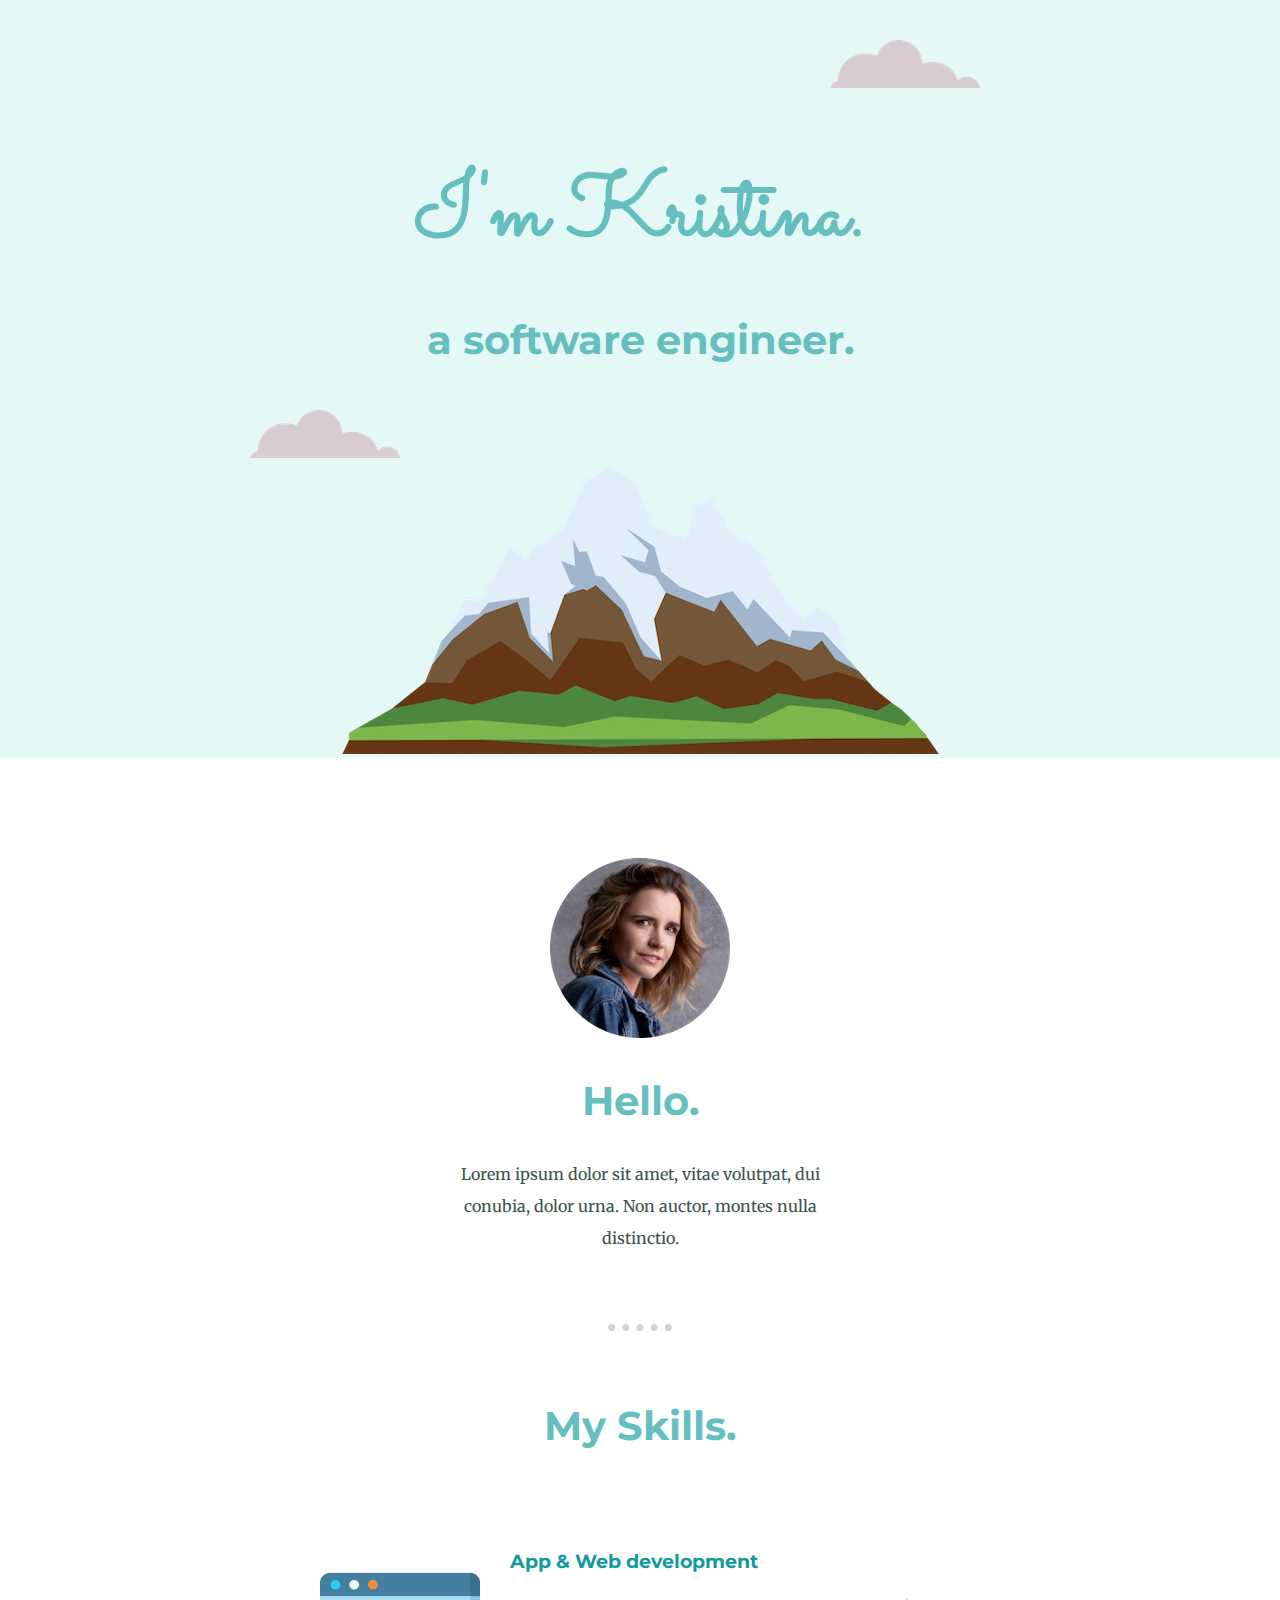
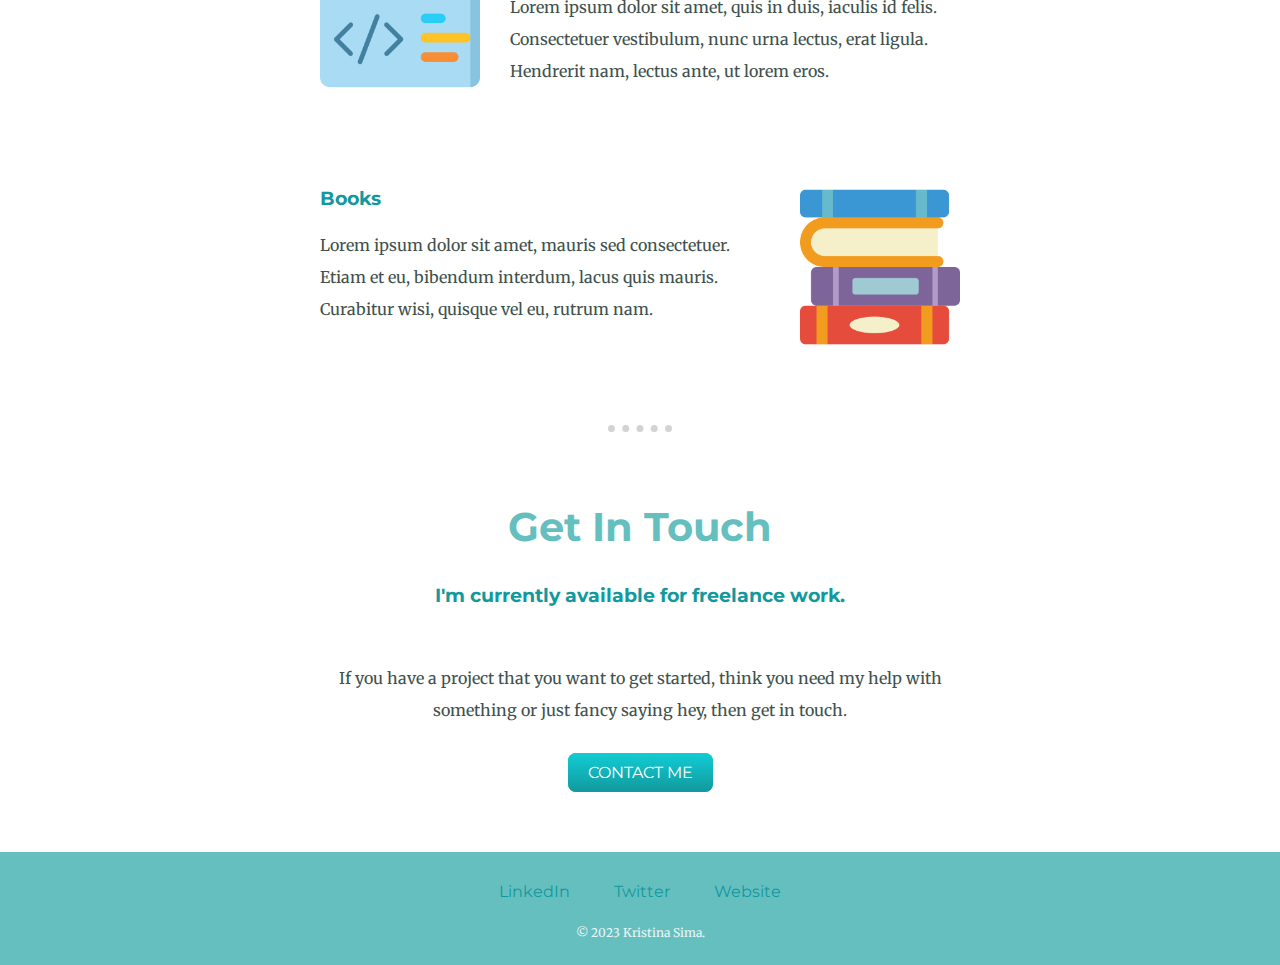
<file: index.html>
<!DOCTYPE html>
<html lang="en">
<head>
    <meta charset="UTF-8">
    <title>Kristina Sima</title>
    <link rel="stylesheet" href="css/styles.css">
    <link rel="icon" href="favicon.ico">
    <link rel="preconnect" href="https://fonts.googleapis.com">
    <link rel="preconnect" href="https://fonts.gstatic.com" crossorigin>
    <link href="https://fonts.googleapis.com/css2?family=Merriweather&family=Montserrat&family=Sacramento&display=swap" rel="stylesheet">
</head>
<body>
    <div class="top-container">
        <img class='top-cloud' src="images/cloud.png" alt="cloud-img">
        <h1>I'm Kristina.</h1>
        <h2>a software engineer.</h2>
        <img class='bottom-cloud' src="images/cloud.png" alt="cloud-img">
        <img src="images/mountain.png" alt="mountain-img">
    </div>
    <div class="middle-container">
        <div class="profile">
          <img src="images/Kristina.png" alt="profile-img">
          <h2>Hello.</h2>
          <p>Lorem ipsum dolor sit amet, vitae volutpat, dui conubia, dolor urna. Non auctor, montes nulla distinctio.</p>
        </div>
        <hr>
        <div class="skills">
          <h2>My Skills.</h2>
          <div class="skill-row">
            <img class="code-img" src="images/code.png" alt="code-img">
            <h3>App & Web development</h3>
            <p>Lorem ipsum dolor sit amet, quis in duis, iaculis id felis. Consectetuer vestibulum, nunc urna lectus, erat ligula. Hendrerit nam, lectus ante, ut lorem eros.</p>
          </div>
          <div class="skill-row">
            <img class="book-img" src="images/book-stack.png" alt="book-stack-img">
            <h3>Books</h3>
            <p>Lorem ipsum dolor sit amet, mauris sed consectetuer. Etiam et eu, bibendum interdum, lacus quis mauris. Curabitur wisi, quisque vel eu, rutrum nam.</p>
          </div>
        </div>
        <hr>
        <div class="contact-me">
          <h2>Get In Touch</h2>
          <h3>I'm currently available for freelance work.</h3>
          <br>
          <p>If you have a project that you want to get started, think you need my help with something or just fancy saying hey, then get in touch.</p>
          <br>
          <a class="btn" href="mailto:name@email.com">CONTACT ME</a>
        </div>
      </div>
      
      
      <div class="bottom-container">
        <a class="footer-link" href="https://www.linkedin.com/">LinkedIn</a>
        <a class="footer-link" href="https://twitter.com/">Twitter</a>
        <a class="footer-link" href="https://www.appbrewery.co/">Website</a>
        <p class="footer">© 2023 Kristina Sima.</p>
      </div>
      

</body>
</html>
</file>
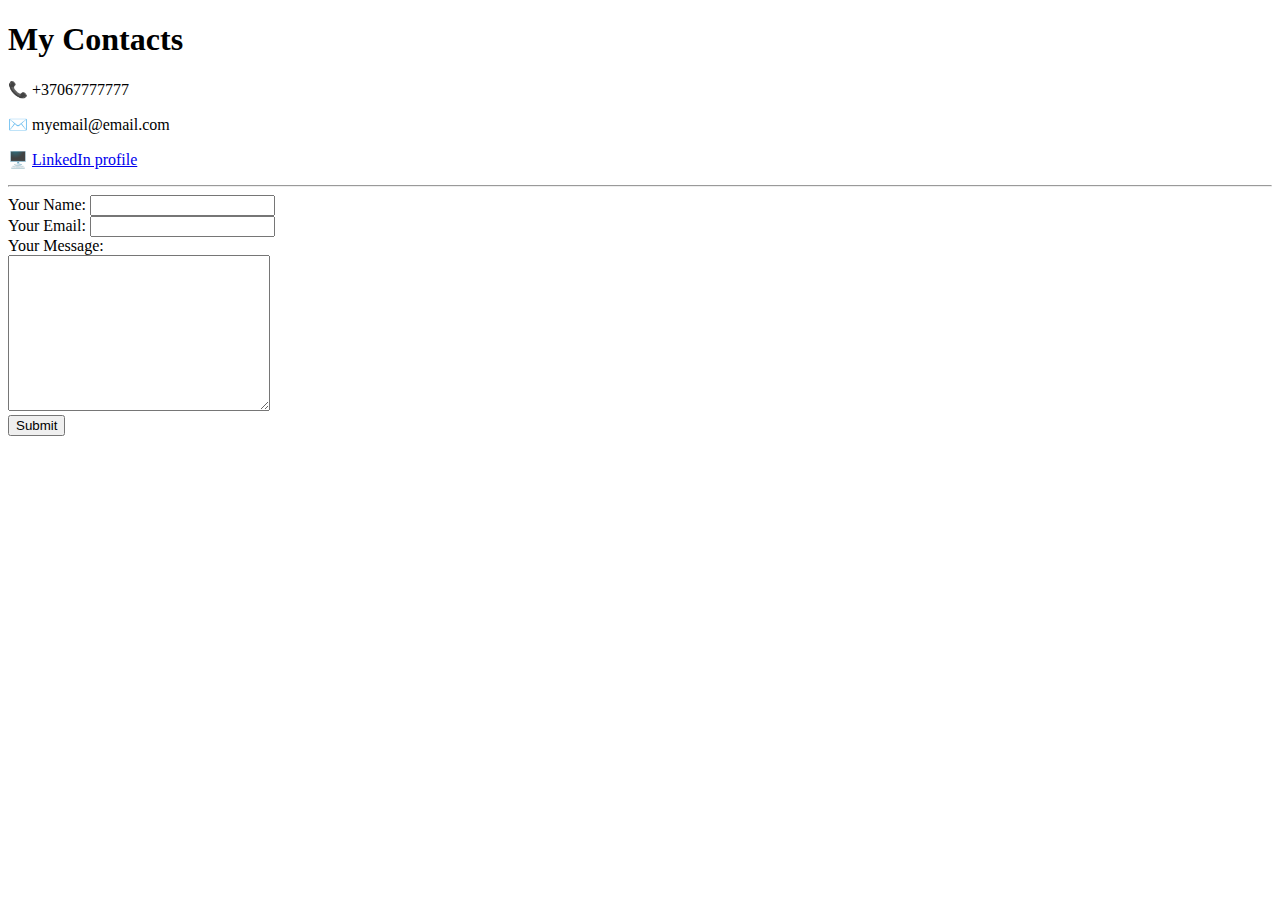
<file: contacts.html>
<!DOCTYPE html>
<head>
    <meta charset="UTF-8">
    <title>My Contacts</title>
</head>

<body>
    <h1>My Contacts</h1>
    <p>📞 +37067777777</p>
    <p>✉️ myemail@email.com</p>
    <p>🖥️ <a href="https://lt.linkedin.com/">LinkedIn profile</a></p>
    <hr>
    <form action="mailto:simaityterr@gmail.com" method="post" enctype="text/plain">
        <label>Your Name:</label>
        <input type="text" name="YourName"><br>
        <label>Your Email:</label>
        <input type="email" name="YourEmail"><br>
        <label>Your Message:</label><br>
        <textarea name="" id="" cols="30" rows="10" name="YourMessage"></textarea><br>
        <input type="submit">
    </form>
</body>
</html>
</file>
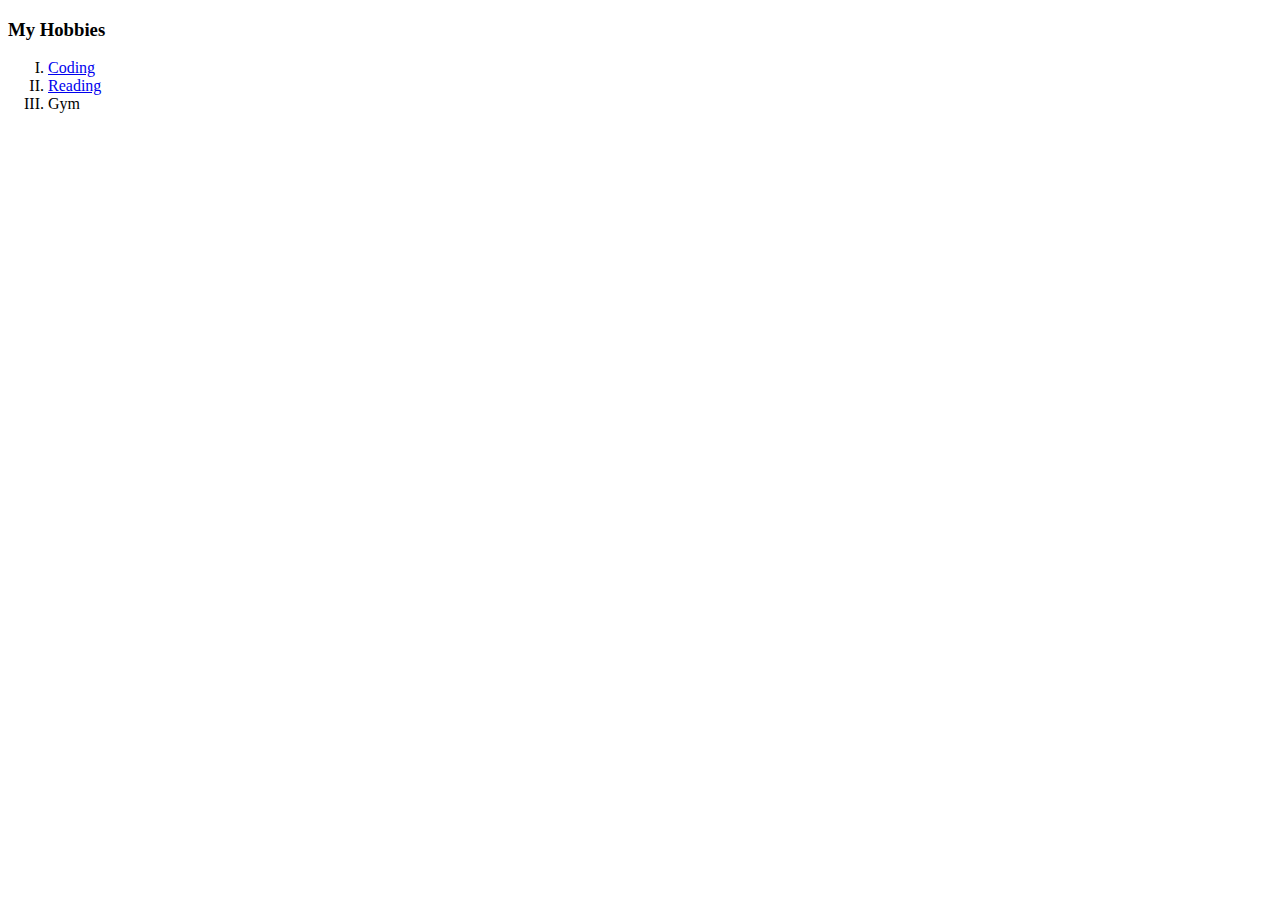
<file: hobbies.html>
<!DOCTYPE html>
<head>
    <meta charset="UTF-8">
    <title>My Hobbies</title>
</head>

<body>
    <h3>My Hobbies</h3>
    <ol type="I">
        <li><a href="https://www.udemy.com/">Coding</a></li>
        <li><a href="https://www.goodreads.com/">Reading</a></li>
        <li>Gym</li>
    </ol>
</body>
</html>
</file>
<file: css/styles.css>
body {
    margin: 0;
    text-align: center;
    font-family: 'Merriweather', serif;
    color: #40514E;
}

h1 {
    margin: 50px auto 0 auto;
    font-family: 'Sacramento', cursive;
    font-size: 5.625rem;
    color: #66BFBF;
}

h2 {
    font-family: 'Montserrat', sans-serif;
    font-size: 2.5rem;
    color: #66BFBF;

}

h3 {
    font-family: 'Montserrat', sans-serif;
    color: #11999E;
}

p {
    line-height: 2;
}

a:hover {
    color: #EAF6F6;
}

.footer {
    color: #EAF6F6;
    font-size: 0.75rem;
    margin-top: 20px;
    margin-bottom: 0px;
    padding-bottom: 20px;
}

.footer-link {
    color: #11999E;
    display: inline-block;
    margin: 0 20px 0 20px ;
    font-family: 'Montserrat', sans-serif;
    text-decoration: none;
    padding-top: 30px;
}

.profile {
    width: 30%;
    margin: 100px auto 70px auto;
}

.top-container {
    background-color: #E4F9F5;
    position: relative;
    padding-top: 100px;
}

.skills {
    margin-top: 70px;
}

.skill-row {
    width: 50%;
    margin: 100px auto 100px auto;
    text-align: left;
  
}

.contact-me {
    width: 50%;
    margin: 70px auto 70px auto;
}

.bottom-container {
    background-color: #66BFBF;
    padding: 50px auto 50px;
}

.code-img {
    width: 25%;
    float: left;
    margin-right: 30px;
}

.book-img {
    width: 25%;
    float: right;
    margin-left: 30px;
}

.bottom-cloud {
    position: absolute;
    left: 250px;
    bottom: 300px;
}

.top-cloud {
    position: absolute;
    right: 300px;
    top: 40px;
}

hr {
    width: 5%;
    border-style: dotted none none;
    border-width: 7px;
    color: lightgrey;
}

.btn {
    background: #11cdd4;
    background-image: -webkit-linear-gradient(top, #11cdd4, #11999e);
    background-image: -moz-linear-gradient(top, #11cdd4, #11999e);
    background-image: -ms-linear-gradient(top, #11cdd4, #11999e);
    background-image: -o-linear-gradient(top, #11cdd4, #11999e);
    background-image: linear-gradient(to bottom, #11cdd4, #11999e);
    -webkit-border-radius: 8;
    -moz-border-radius: 8;
    border-radius: 8px;
    color: #ffffff;
    padding: 10px 20px 10px 20px;
    text-decoration: none;
    font-family: 'Montserrat', sans-serif;

  }
  
  .btn:hover {
    background: #30e3cb;
    background-image: -webkit-linear-gradient(top, #30e3cb, #2bc4ad);
    background-image: -moz-linear-gradient(top, #30e3cb, #2bc4ad);
    background-image: -ms-linear-gradient(top, #30e3cb, #2bc4ad);
    background-image: -o-linear-gradient(top, #30e3cb, #2bc4ad);
    background-image: linear-gradient(to bottom, #30e3cb, #2bc4ad);
    text-decoration: none;
  }
</file>
